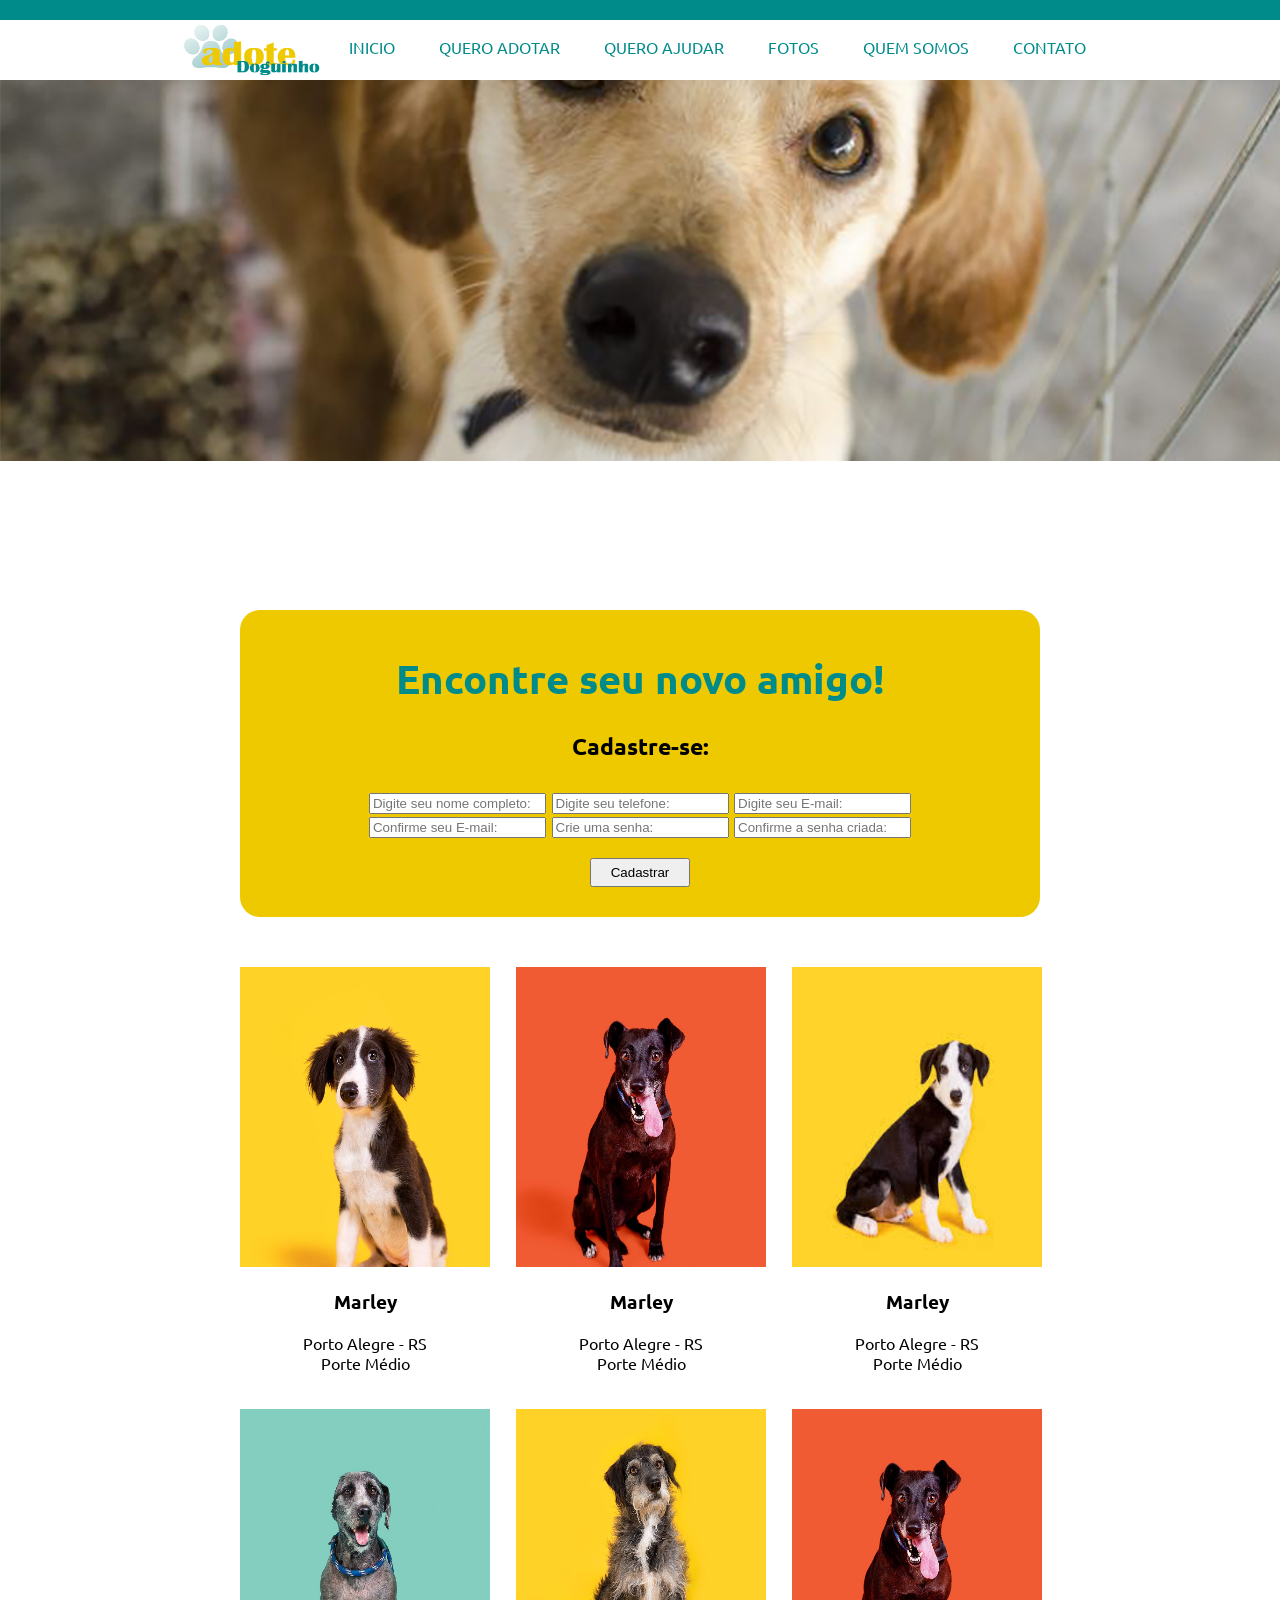
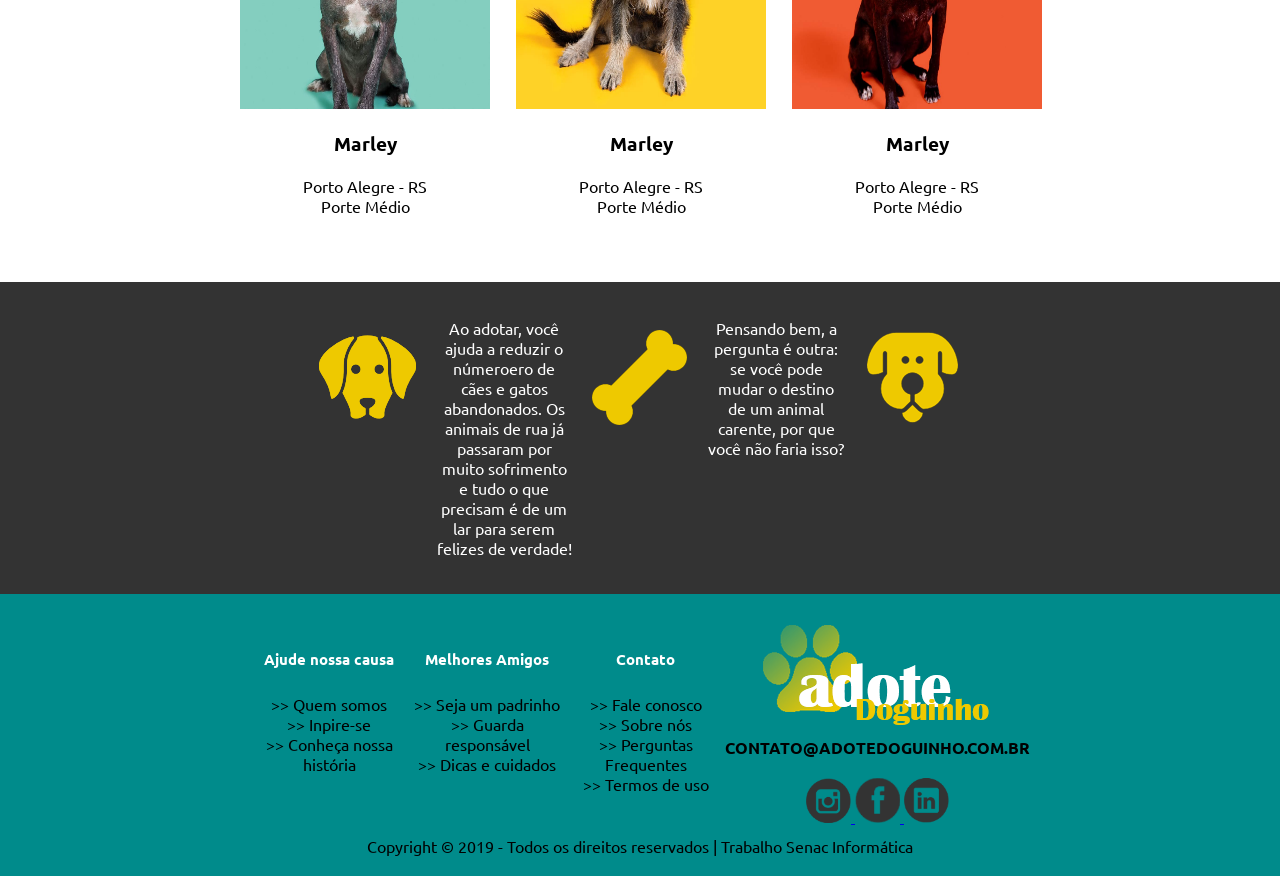
<file: index.html>
<!Doctype html>
<html lang="PT-br">
	<head>
		<meta charset="utf-8">
		<title>Adote um amigo</title>
		<link href="css/estilos.css" rel="stylesheet" type="text/css" />
	</head>
	
	<body>
		
		<nav class="menu">
		<div class="cabecalho"></div>
			<ul id="links">
				<img src="imagens/logo.png" class="logo"/>
				<li><a href="index.html"> inicio </a></li>
				<li><a href="quero_adotar.html"> quero adotar </a></li>
				<li><a href="quero_ajudar.html"> quero ajudar </a></li>
				<li><a href="fotosdogs.html"> fotos </a></li>
				<li><a href="quem_somos.html"> quem somos </a></li>
				<li><a href="contato.html"> contato </a></li>
			</ul>
		</nav>
				
		<header class="banner">
		</header>

		<div class="container">
			
				<div class="login">
				<h1> Encontre seu novo amigo!</h1>
				<h3>Cadastre-se:</h3>
				<form method="POST" name="logar" class="formlogar" action="entrar.php"> <!-- criar o arquivo php-->
					<input type="text" name="usuario" placeholder="Digite seu nome completo:"	/>
						
					<input type="text" name="telefone" placeholder="Digite seu telefone:" />
						
					<input type="email" name="email" placeholder="Digite seu E-mail:" />
						
					<input type="email" name="email" placeholder="Confirme seu E-mail:" />
						
					<input type="password" name="senha" placeholder="Crie uma senha:" />
						
					<input type="password" name="senha" placeholder="Confirme a senha criada:" />
						
					<input type="submit" id="cadastrar" name="submit" class="botao" value="Cadastrar"/>
				</form>
			</div>
			
			<div class="destaques">
				<section class="d">
						<div id="d1"> 
						<img src="imagens/duda.jpg" width="250px" height="300px"/>
						<h3>Marley</h3>
						<p>Porto Alegre - RS </br> Porte Médio</p>

					</div>
					<div id="d2"> 
						<img src="imagens/lua.jpg" width="250px" height="300px"/>
						<h3>Marley</h3>
						<p>Porto Alegre - RS </br> Porte Médio</p>

					</div>
					<div id="d3"> 
						<img src="imagens/adan.jpg" width="250px" height="300px"/>
						<h3>Marley</h3>
						<p>Porto Alegre - RS </br> Porte Médio</p>

					</div>
				</section>
				<section class="d">
					<div id="d4"> 
						<img src="imagens/jorge.jpg" width="250px" height="300px"/>
						<h3>Marley</h3>
						<p>Porto Alegre - RS </br> Porte Médio</p>

					</div>
					<div id="d5"> 
						<img src="imagens/york.jpg" width="250px" height="300px"/>
						<h3>Marley</h3>
						<p>Porto Alegre - RS </br> Porte Médio</p>

					</div>
					<div id="d6"> 
						<img src="imagens/lua.jpg" width="250px" height="300px" />
						<h3>Marley</h3>
						<p>Porto Alegre - RS </br> Porte Médio</p>

					</div>
				</section>
			</div>
				
		</div>
		
		<section class="concientizacao">
			<div class="con1">
				<img src="imagens/ico1.png" width="100px" height="150px"/>
			</div>
			<div class="con1">
				<p>Ao adotar, você ajuda a reduzir o númeroero de cães e gatos abandonados. Os animais de rua já passaram por muito sofrimento e tudo o que precisam é de um lar para serem felizes de verdade!</p>
			</div>
			<div class="con1">
				<img src="imagens/ico2.png"/>
			</div>
			<div class="con1">
				<p>Pensando bem, a pergunta é outra: se você pode mudar o destino de um animal carente, por que você não faria isso?</p>
			</div>
			<div class="con1">
				<img src="imagens/ico3.png"/>
			</div>
		</section>
		
		<footer class="rodape">
		
			<section class="colunasrod">
				<div class="c1">
					<h5>Ajude nossa causa</h5>
					<p> >> Quem somos </br>
						>> Inpire-se </br>
						>> Conheça nossa história </br>
					</p>
				</div>
				<div class="c1">
					<h5>Melhores Amigos</h5>
					<p> >> Seja um padrinho </br>
						>> Guarda responsável </br>
						>> Dicas e cuidados </br>
					</p>
				</div>
				<div class="c1">
					<h5>Contato</h5>
					<p> >> Fale conosco </br>
						>> Sobre nós </br>
						>> Perguntas Frequentes </br>
						>> Termos de uso  </br>
					</p>
				</div>
				<div class="c1">
					<img src="imagens/logob.png"/>
					<h4>CONTATO@ADOTEDOGUINHO.COM.BR</h4>
					<a href="https://www.instagram.com/">
					<img src="imagens/insta.png" width="45px" height="45px"/>
					</a>
					<a href="https://www.facebook.com/">
					<img src="imagens/face.png" width="45px" height="45px"/>
					</a>
					<a href="https://www.linkedin.com/feed/">
					<img src="imagens/link.png" width="45px" height="45px"/>
					</a>
		
				</div>
			</section>
			Copyright &copy; 2019 - Todos os direitos reservados | Trabalho Senac Informática
		</footer>
				
	</body>
</html>
</file>
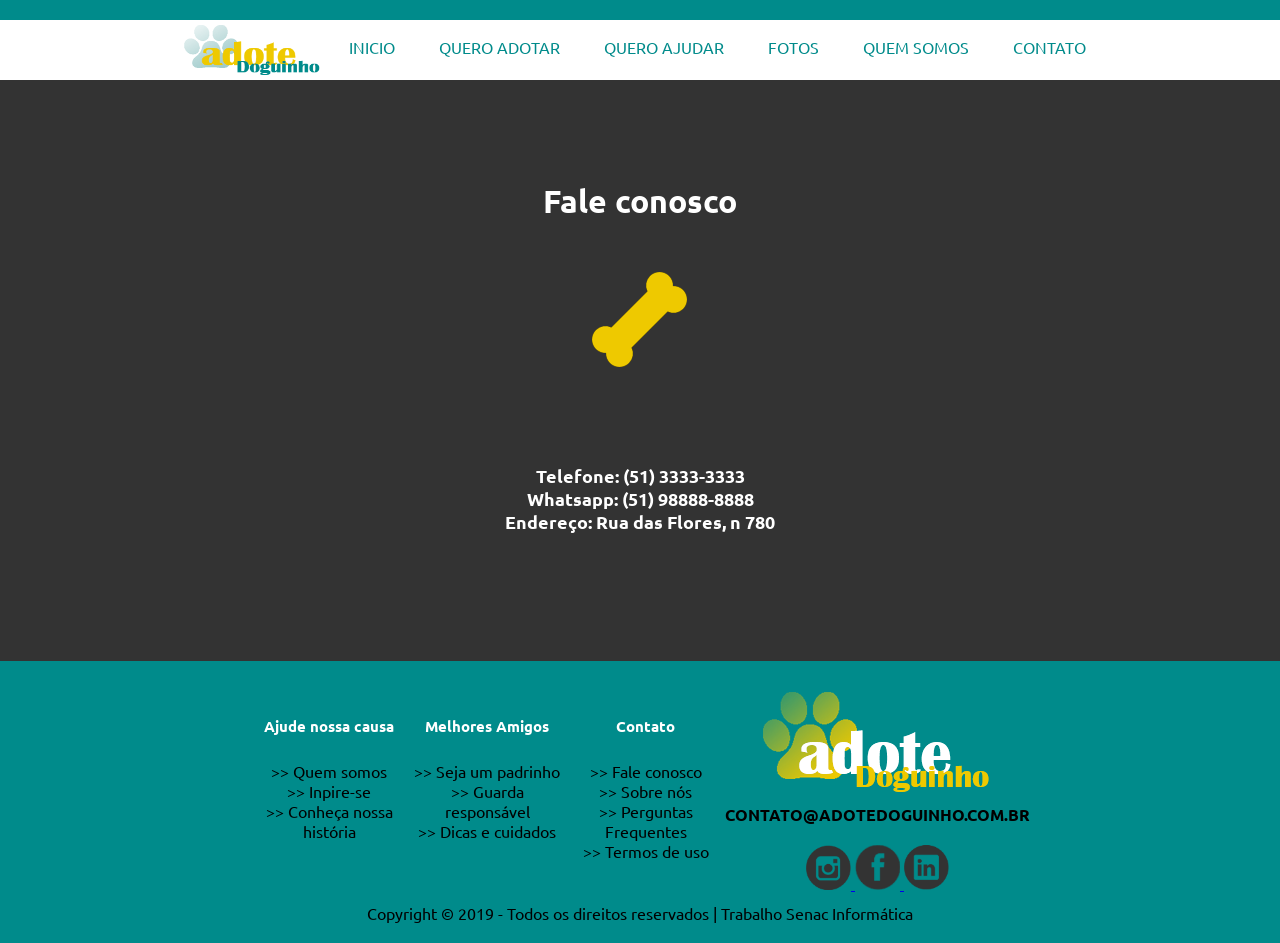
<file: contato.html>
<!Doctype html>
<html lang="PT-br">
	<head>
		<meta charset="utf-8">
		<title>Adote Doguinho</title>
		<link href="css/estilos.css" rel="stylesheet" type="text/css" />
	</head>
	
	<body>
		
		<nav class="menu">
		<div class="cabecalho"></div>
			<ul id="links">
				<img src="imagens/logo.png" class="logo"/>
				<li><a href="index.html"> inicio </a></li>
				<li><a href="quero_adotar.html"> quero adotar </a></li>
				<li><a href="quero_ajudar.html"> quero ajudar </a></li>
				<li><a href="fotosdogs.html"> fotos </a></li>
				<li><a href="quem_somos.html"> quem somos </a></li>
				<li><a href="contato.html"> contato </a></li>
			</ul>
		</nav>
				
		<div class="contato">
			
			<h1> Fale conosco </h1>
			
			<section class="sessaocontato">
				<div id="foto">
					<img src="imagens\ico2.png"/>
				</div>
				<div id="dados">
					<h3>Telefone: (51) 3333-3333 </br> 
						Whatsapp: (51) 98888-8888 </br> 
						Endereço: Rua das Flores, n 780</h3>
				</div>
			
			</section>
							
		</div>
				
		<footer class="rodape">
		
			<section class="colunasrod">
				<div class="c1">
					<h5>Ajude nossa causa</h5>
					<p> >> Quem somos </br>
						>> Inpire-se </br>
						>> Conheça nossa história </br>
					</p>
				</div>
				<div class="c1">
					<h5>Melhores Amigos</h5>
					<p> >> Seja um padrinho </br>
						>> Guarda responsável </br>
						>> Dicas e cuidados </br>
					</p>
				</div>
				<div class="c1">
					<h5>Contato</h5>
					<p> >> Fale conosco </br>
						>> Sobre nós</br>
						>> Perguntas Frequentes </br>
						>> Termos de uso  </br>
					</p>
				</div>
				<div class="c1">
					<img src="imagens/logob.png"/>
					<h4>CONTATO@ADOTEDOGUINHO.COM.BR</h4>
					<a href="https://www.instagram.com/">
					<img src="imagens/insta.png" width="45px" height="45px"/>
					</a>
					<a href="https://www.facebook.com/">
					<img src="imagens/face.png" width="45px" height="45px"/>
					</a>
					<a href="https://www.linkedin.com/feed/">
					<img src="imagens/link.png" width="45px" height="45px"/>
					</a>
		
				</div>
			</section>
			Copyright &copy; 2019 - Todos os direitos reservados | Trabalho Senac Informática
		</footer>
				
	</body>
</html>
</file>
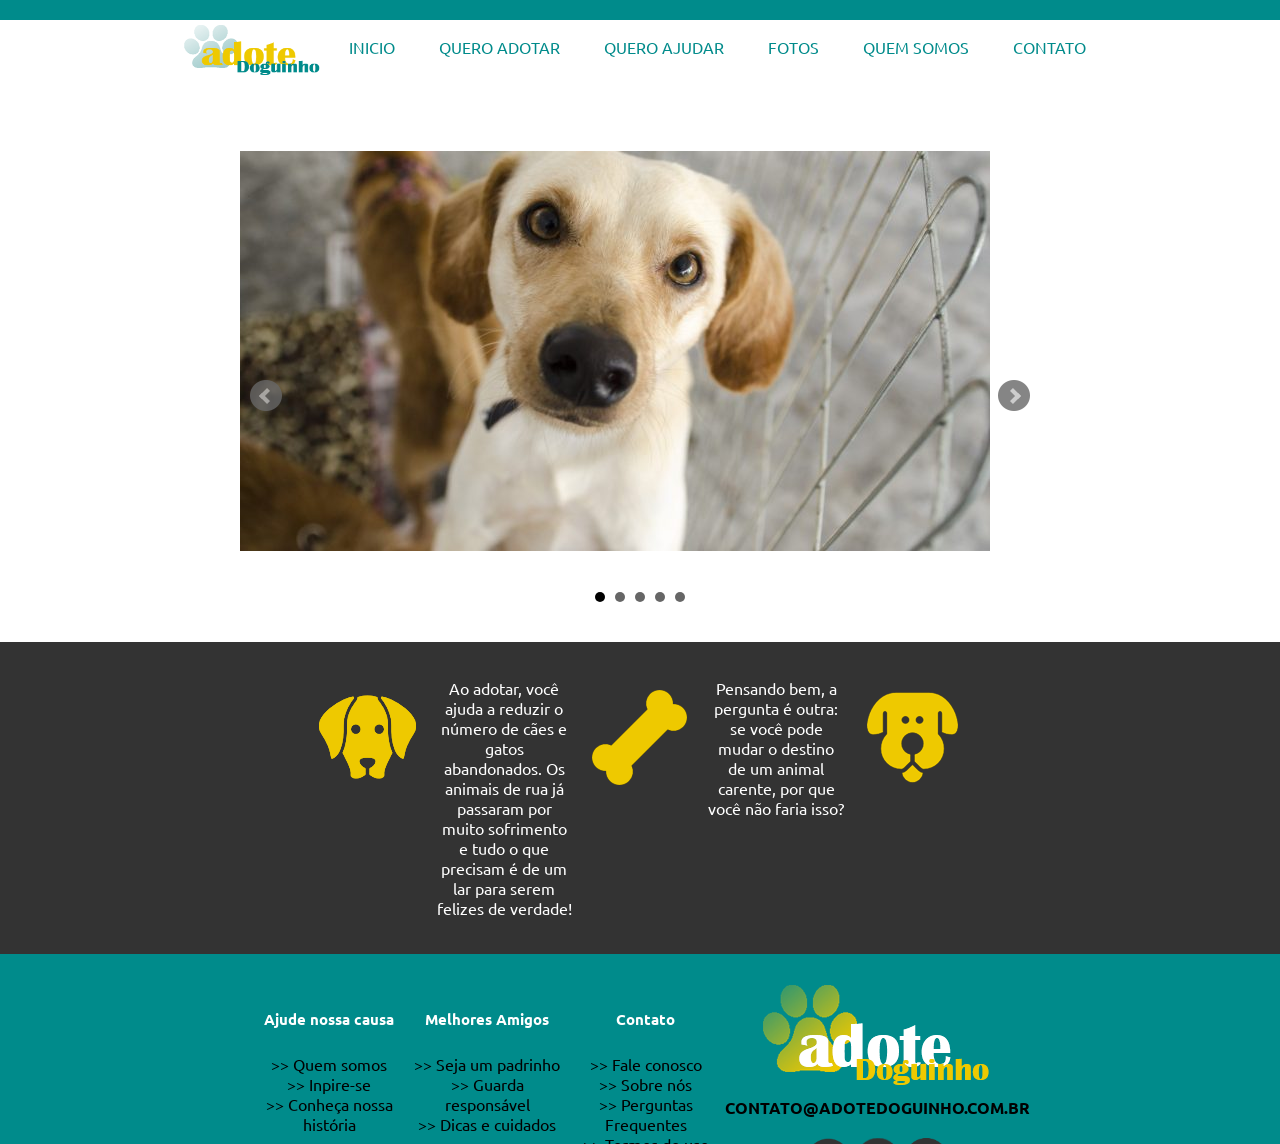
<file: fotosdogs.html>
<!Doctype html>
<html lang="PT-br">
	<head>
		<meta charset="utf-8">
		<title>Adote um amigo</title>
		<link href="css/estilos.css" rel="stylesheet" type="text/css" />
		<link href="css/jquery.bxslider.css" rel="stylesheet" type="text/css" />
		<script src="https://code.jquery.com/jquery-3.3.1.min.js"></script>
		<script src="js/jquery.bxslider.min.js"></script>
	</head>
	
	<body>
		
		<nav class="menu">
		<div class="cabecalho"></div>
			<ul id="links">
				<img src="imagens/logo.png" class="logo"/>
				<li><a href="index.html"> inicio </a></li>
				<li><a href="quero_adotar.html"> quero adotar </a></li>
				<li><a href="quero_ajudar.html"> quero ajudar </a></li>
				<li><a href="fotosdogs.html"> fotos </a></li>
				<li><a href="quem_somos.html"> quem somos </a></li>
				<li><a href="contato.html"> contato </a></li>
			</ul>
		</nav>


		<div class="container">
		 <div class="carrosel">	
			<ul class="bxslider">
				<li><img src="imagens/slider1.jpg" /></li>
				<li><img src="imagens/slider2.jpg" /></li>
				<li><img src="imagens/slider3.jpg" /></li>
				<li><img src="imagens/slider4.jpg" /></li>
				<li><img src="imagens/slider5.jpg" /></li>
			</ul>
		</div>	
				
		</div>
		
		<section class="concientizacao">
			<div class="con1">
				<img src="imagens/ico1.png" width="100px" height="150px"/>
			</div>
			<div class="con1">
				<p>Ao adotar, você ajuda a reduzir o número de cães e gatos abandonados. Os animais de rua já passaram por muito sofrimento e tudo o que precisam é de um lar para serem felizes de verdade!</p>
			</div>
			<div class="con1">
				<img src="imagens/ico2.png"/>
			</div>
			<div class="con1">
				<p>Pensando bem, a pergunta é outra: se você pode mudar o destino de um animal carente, por que você não faria isso?</p>
			</div>
			<div class="con1">
				<img src="imagens/ico3.png"/>
			</div>
		</section>
		
		<footer class="rodape">
		
			<section class="colunasrod">
				<div class="c1">
					<h5>Ajude nossa causa</h5>
					<p> >> Quem somos </br>
						>> Inpire-se </br>
						>> Conheça nossa história </br>
					</p>
				</div>
				<div class="c1">
					<h5>Melhores Amigos</h5>
					<p> >> Seja um padrinho </br>
						>> Guarda responsável </br>
						>> Dicas e cuidados </br>
					</p>
				</div>
				<div class="c1">
					<h5>Contato</h5>
					<p> >> Fale conosco </br>
						>> Sobre nós </br>
						>> Perguntas Frequentes </br>
						>> Termos de uso  </br>
					</p>
				</div>
				<div class="c1">
					<img src="imagens/logob.png"/>
					<h4>CONTATO@ADOTEDOGUINHO.COM.BR</h4>
					<a href="https://www.instagram.com/">
					<img src="imagens/insta.png" width="45px" height="45px"/>
					</a>
					<a href="https://www.facebook.com/">
					<img src="imagens/face.png" width="45px" height="45px"/>
					</a>
					<a href="https://www.linkedin.com/feed/">
					<img src="imagens/link.png" width="45px" height="45px"/>
					</a>
		
				</div>
			</section>
			Copyright &copy; 2019 - Todos os direitos reservados | Trabalho Senac Informática
		</footer>
				
		
		<script type="text/javascript">
			$('.bxslider').bxSlider({
				auto: true,
				pause: 8000,
				speed: 1000,
			});;
		</script>
		
	</body>
</html>
</file>
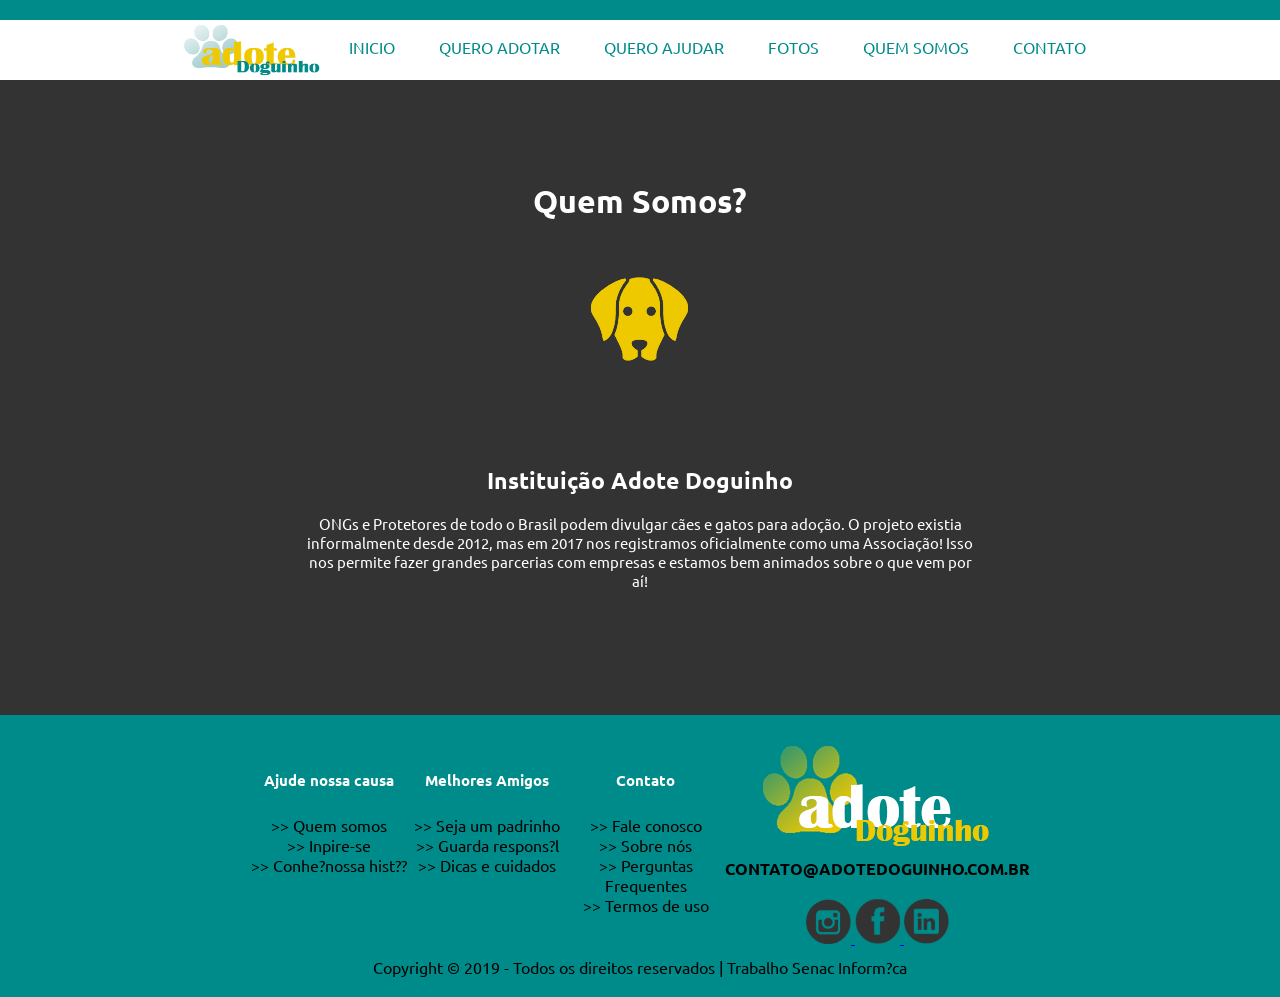
<file: quem_somos.html>
<!Doctype html>
<html lang="PT-br">
	<head>
		<meta charset="utf-8">
		<title>Adote Doguinho</title>
		<link href="css/estilos.css" rel="stylesheet" type="text/css" />
	</head>
	
	<body>
		
		<nav class="menu">
		<div class="cabecalho"></div>
			<ul id="links">
				<img src="imagens/logo.png" class="logo"/>
				<li><a href="index.html"> inicio </a></li>
				<li><a href="quero_adotar.html"> quero adotar </a></li>
				<li><a href="quero_ajudar.html"> quero ajudar </a></li>
				<li><a href="fotosdogs.html"> fotos </a></li>
				<li><a href="quem_somos.html"> quem somos </a></li>
				<li><a href="contato.html"> contato </a></li>
			</ul>
		</nav>
				
		<div class="contato">
			
			<h1> Quem Somos? </h1>
			
			<section class="sessaocontato">
				<div id="foto">
					<img src="imagens\ico1.png"/>
				</div>
				<div id="dados">
					<h2>Instituição Adote Doguinho </h2> 
					<p>ONGs e Protetores de todo o Brasil podem divulgar cães e gatos para adoção. O projeto existia informalmente desde 2012, mas em 2017 nos registramos oficialmente como uma Associação! Isso nos permite fazer grandes parcerias com empresas e estamos bem animados sobre o que vem por aí!</p>
				</div>
			
			</section>
							
		</div>
				
		<footer class="rodape">
		
			<section class="colunasrod">
				<div class="c1">
					<h5>Ajude nossa causa</h5>
					<p> >> Quem somos </br>
						>> Inpire-se </br>
						>> Conhe?nossa hist?? </br>
					</p>
				</div>
				<div class="c1">
					<h5>Melhores Amigos</h5>
					<p> >> Seja um padrinho </br>
						>> Guarda respons?l </br>
						>> Dicas e cuidados </br>
					</p>
				</div>
				<div class="c1">
					<h5>Contato</h5>
					<p> >> Fale conosco </br>
						>> Sobre nós</br>
						>> Perguntas Frequentes </br>
						>> Termos de uso  </br>
					</p>
				</div>
				<div class="c1">
					<img src="imagens/logob.png"/>
					<h4>CONTATO@ADOTEDOGUINHO.COM.BR</h4>
					<a href="https://www.instagram.com/">
					<img src="imagens/insta.png" width="45px" height="45px"/>
					</a>
					<a href="https://www.facebook.com/">
					<img src="imagens/face.png" width="45px" height="45px"/>
					</a>
					<a href="https://www.linkedin.com/feed/">
					<img src="imagens/link.png" width="45px" height="45px"/>
					</a>
		
				</div>
			</section>
			Copyright &copy; 2019 - Todos os direitos reservados | Trabalho Senac Inform?ca
		</footer>
				
	</body>
</html>
</file>
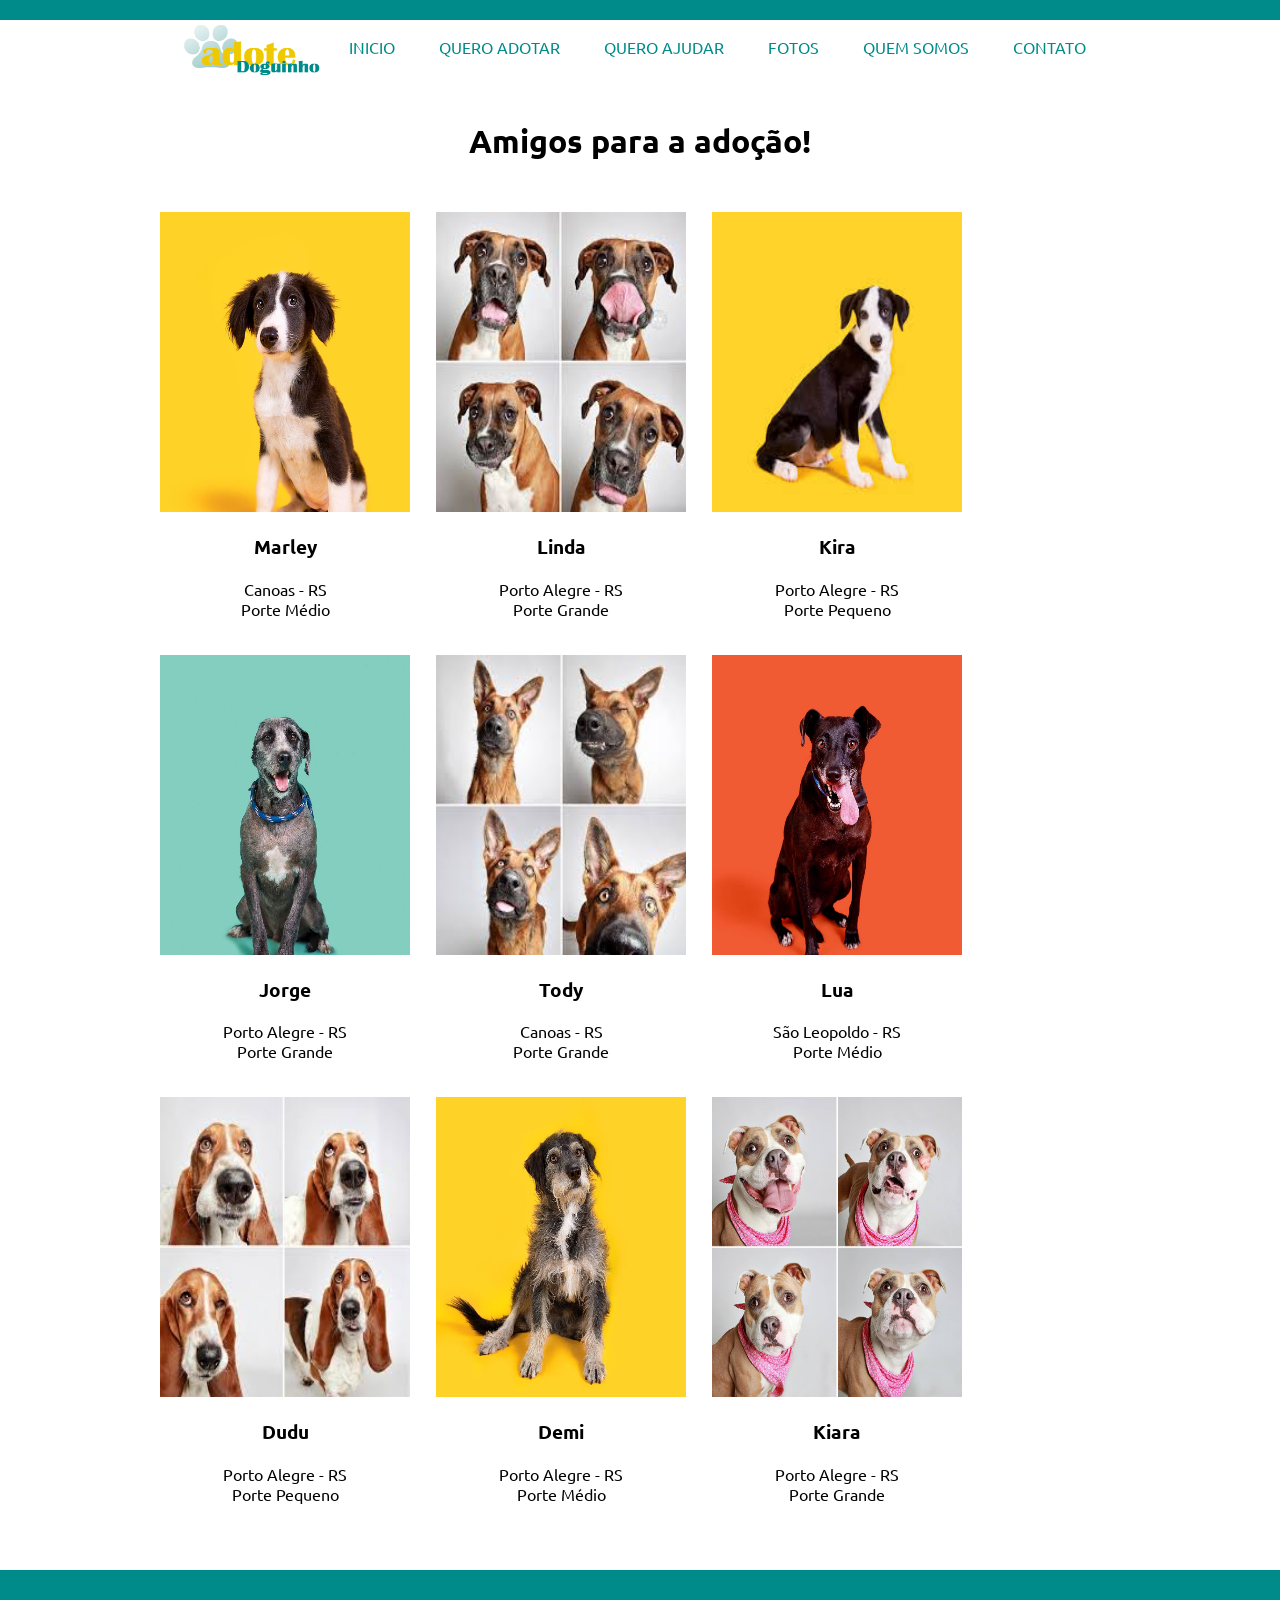
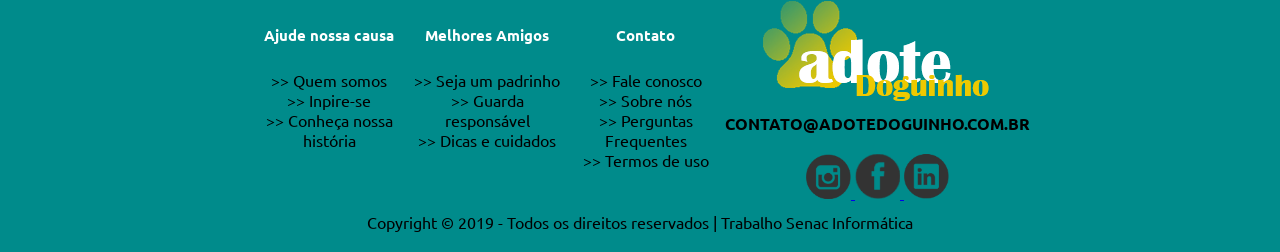
<file: quero_adotar.html>
<!Doctype html>
<html lang="PT-br">
	<head>
		<meta charset="utf-8">
		<title>Adote um amigo</title>
		<link href="css/estilos.css" rel="stylesheet" type="text/css" />
	</head>
	
	<body>
		
		<nav class="menu">
		<div class="cabecalho"></div>
			<ul id="links">
				<img src="imagens/logo.png" class="logo"/>
				<li><a href="index.html"> inicio </a></li>
				<li><a href="quero_adotar.html"> quero adotar </a></li>
				<li><a href="quero_ajudar.html"> quero ajudar </a></li>
				<li><a href="fotosdogs.html"> fotos </a></li>
				<li><a href="quem_somos.html"> quem somos </a></li>
				<li><a href="contato.html"> contato </a></li>
			</ul>
		</nav>

		<div class="contadotar">
			<h1>Amigos para a adoção!</h1>
			
			<div class="destaques">
				<section class="d">
						<div id="d1"> 
						<img src="imagens/duda.jpg" width="250px" height="300px"/>
						<h3>Marley</h3>
						<p>Canoas - RS </br> Porte Médio</p>

					</div>
					<div id="d2"> 
						<img src="imagens/foto2q.jpg" width="250px" height="300px"/>
						<h3>Linda</h3>
						<p>Porto Alegre - RS </br> Porte Grande</p>

					</div>
					<div id="d3"> 
						<img src="imagens/adan.jpg" width="250px" height="300px"/>
						<h3>Kira</h3>
						<p>Porto Alegre - RS </br> Porte Pequeno</p>

					</div>
				</section>
				<section class="d">
					<div id="d4"> 
						<img src="imagens/jorge.jpg" width="250px" height="300px"/>
						<h3>Jorge</h3>
						<p>Porto Alegre - RS </br> Porte Grande</p>

					</div>
					<div id="d5"> 
						<img src="imagens/kil.jpg" width="250px" height="300px"/>
						<h3>Tody</h3>
						<p>Canoas - RS </br> Porte Grande</p>

					</div>
					<div id="d6"> 
						<img src="imagens/lua.jpg" width="250px" height="300px" />
						<h3>Lua</h3>
						<p>São Leopoldo - RS </br> Porte Médio</p>

					</div>
				</section>
				<section class="d">
					<div id="d4"> 
						<img src="imagens/foto3q.jpg" width="250px" height="300px"/>
						<h3>Dudu</h3>
						<p>Porto Alegre - RS </br> Porte Pequeno</p>

					</div>
					<div id="d5"> 
						<img src="imagens/york.jpg" width="250px" height="300px"/>
						<h3>Demi</h3>
						<p>Porto Alegre - RS </br> Porte Médio</p>

					</div>
					<div id="d6"> 
						<img src="imagens/foto4q.jpg" width="250px" height="300px" />
						<h3>Kiara</h3>
						<p>Porto Alegre - RS </br> Porte Grande</p>

					</div>
				</section>
				
			</div>
		</div>
		
		<footer class="rodape">
		
			<section class="colunasrod">
				<div class="c1">
					<h5>Ajude nossa causa</h5>
					<p> >> Quem somos </br>
						>> Inpire-se </br>
						>> Conheça nossa história </br>
					</p>
				</div>
				<div class="c1">
					<h5>Melhores Amigos</h5>
					<p> >> Seja um padrinho </br>
						>> Guarda responsável </br>
						>> Dicas e cuidados </br>
					</p>
				</div>
				<div class="c1">
					<h5>Contato</h5>
					<p> >> Fale conosco </br>
						>> Sobre nós </br>
						>> Perguntas Frequentes </br>
						>> Termos de uso  </br>
					</p>
				</div>
				<div class="c1">
					<img src="imagens/logob.png"/>
					<h4>CONTATO@ADOTEDOGUINHO.COM.BR</h4>
					<a href="https://www.instagram.com/">
					<img src="imagens/insta.png" width="45px" height="45px"/>
					</a>
					<a href="https://www.facebook.com/">
					<img src="imagens/face.png" width="45px" height="45px"/>
					</a>
					<a href="https://www.linkedin.com/feed/">
					<img src="imagens/link.png" width="45px" height="45px"/>
					</a>
		
				</div>
			</section>
			Copyright &copy; 2019 - Todos os direitos reservados | Trabalho Senac Informática
		</footer>
				
	</body>
</html>
</file>
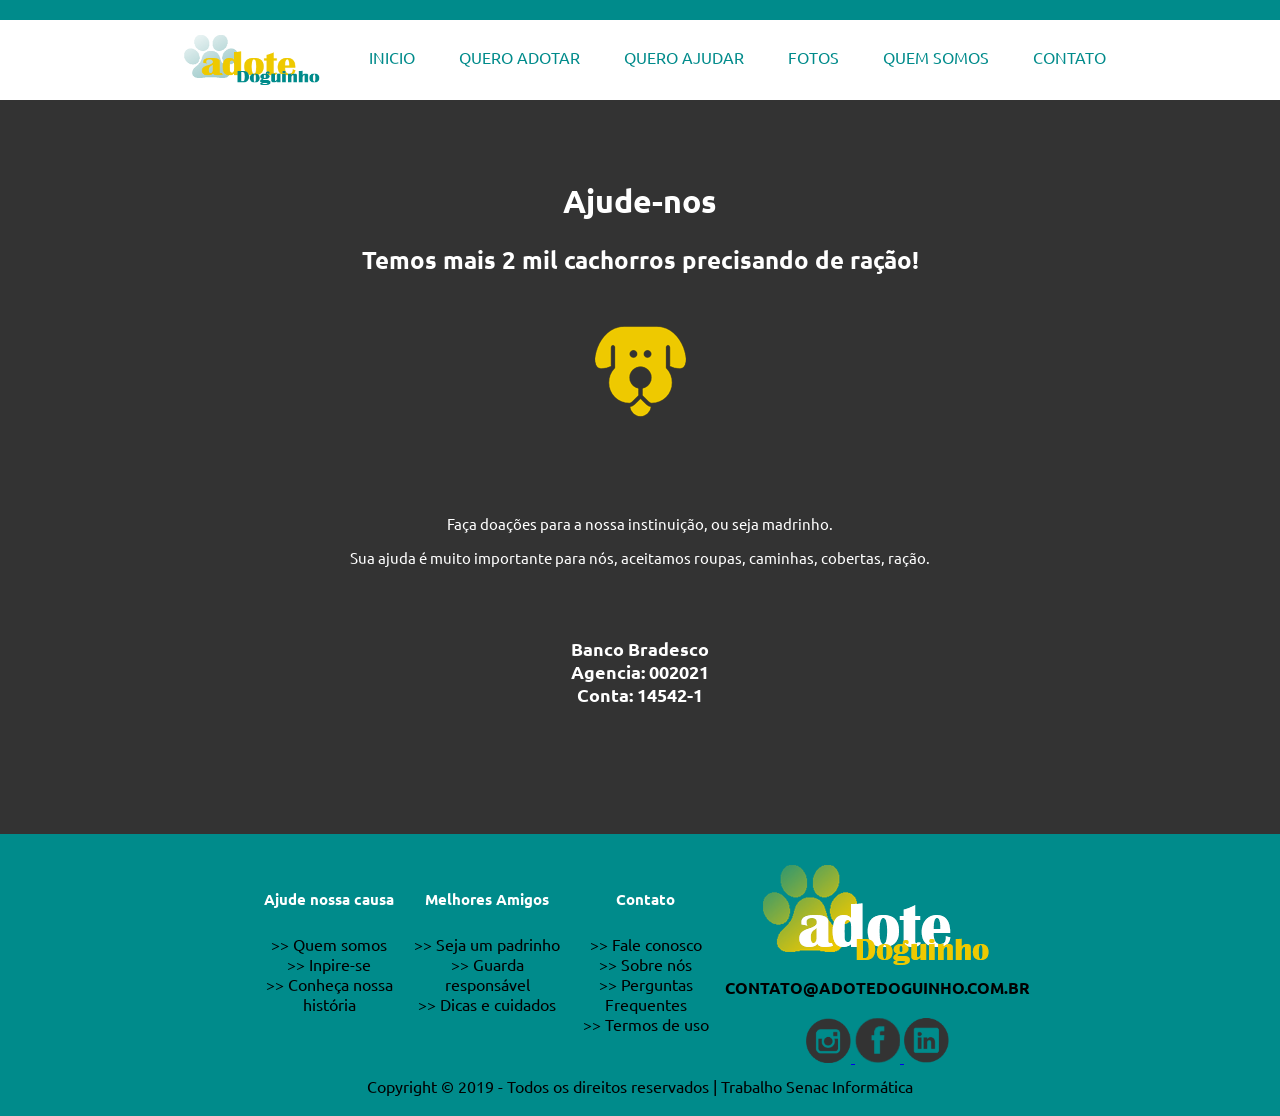
<file: quero_ajudar.html>
<!Doctype html>
<html lang="PT-br">
	<head>
		<meta charset="utf-8">
		<title>Adote Doguinho</title>
		<link href="css/estilos.css" rel="stylesheet" type="text/css" />
	</head>
	
	<body>
		
		<nav class="menu">
		<div class="cabecalho"></div>
			<ul id="links">
				<a href="index.html">
				<img src="imagens/logo.png" class="logo"/>
				</a>
				<li><a href="index.html"> inicio </a></li>
				<li><a href="quero_adotar.html"> quero adotar </a></li>
				<li><a href="quero_ajudar.html"> quero ajudar </a></li>
				<li><a href="fotosdogs.html"> fotos </a></li>
				<li><a href="quem_somos.html"> quem somos </a></li>
				<li><a href="contato.html"> contato </a></li>
			</ul>
		</nav>
				

		<div class="containerajudar">
			
			<h1> Ajude-nos </h1>
			<h2>Temos mais 2 mil cachorros precisando de ração! </h2> 
			<section class="sessaocontato">
				<div id="foto">
					<img src="imagens\ico3.png"/>
				</div>
				<div id="dados">
					
					<p>Faça doações para a nossa instinuição, ou seja madrinho.</p>
					<p>Sua ajuda é muito importante para nós, aceitamos roupas, caminhas, cobertas, ração.</p>
					</br></br>
					<h3>Banco Bradesco </br>
						Agencia: 002021 </br>
						Conta: 14542-1</h3>
				</div>
			
			</section>
	
				
		</div>
		
		
		<footer class="rodape">
		
			<section class="colunasrod">
				<div class="c1">
					<h5>Ajude nossa causa</h5>
					<p> >> Quem somos </br>
						>> Inpire-se </br>
						>> Conheça nossa história </br>
					</p>
				</div>
				<div class="c1">
					<h5>Melhores Amigos</h5>
					<p> >> Seja um padrinho </br>
						>> Guarda responsável </br>
						>> Dicas e cuidados </br>
					</p>
				</div>
				<div class="c1">
					<h5>Contato</h5>
					<p> >> Fale conosco </br>
						>> Sobre nós </br>
						>> Perguntas Frequentes </br>
						>> Termos de uso  </br>
					</p>
				</div>
				<div class="c1">
					<img src="imagens/logob.png"/>
					<h4>CONTATO@ADOTEDOGUINHO.COM.BR</h4>
					<a href="https://www.instagram.com/">
					<img src="imagens/insta.png" width="45px" height="45px"/>
					</a>
					<a href="https://www.facebook.com/">
					<img src="imagens/face.png" width="45px" height="45px"/>
					</a>
					<a href="https://www.linkedin.com/feed/">
					<img src="imagens/link.png" width="45px" height="45px"/>
					</a>
		
				</div>
			</section>
			Copyright &copy; 2019 - Todos os direitos reservados | Trabalho Senac Informática
		</footer>
				
	</body>
</html>
</file>
<file: css/estilos.css>
@import url('https://fonts.googleapis.com/css?family=Ubuntu');

body{
	margin: 0;	
	background-color: #fff;
	font-family: 'Ubuntu', serif;
}
.cabecalho{
	height: 20px;
	background-color: #008b8b;
	
}

.menu{
	background-color: #FFF;
	text-transform: uppercase;
	position: fixed;
	width: 100%;
	top: 0;
	
}
.menu ul{
	margin: 0;
	padding: 0;
	list-style-type: none;
	text-align: center;
}
.menu li{
	display: inline;
}
.menu a{
	display: inline-block;
	color: #008b8b;
	padding: 10px 20px;
	text-decoration: none;
}
.menu a:hover{
	background-color: #EEC900;
	color: #fff;
}
.logo{
	height:60px;
	width: 150px;
	vertical-align: middle;
}
.banner{
	height: 600px;
	background-image: url(../imagens/banner.jpg);
	margin: 0;
	background-repeat: no-repeat;
	background-size:100%;
}

.container{
	width: 800px;
	margin: auto;
}
.contAjuda{
	width: 960px;
	height: 600px;
	margin: auto;
}
.contadotar{
	padding-top: 100px;
	width: 960px;
	margin: auto;
	text-align: center;
}

.login{
	margin: 10px auto;
	background-color: #EEC900;
	text-align: center;
	border-radius: 20px;
	font-weight: bold;
	padding: 15px 0;
	font-size: 20px;
}
.login h1{
	color: #008b8b;
}

.formlogar{
	width: 70%;
	display: block;
	margin: 10px auto;
	resize: none;
	font-size: 20px;
	font-family: 'Noto Sans KR', sans-serif;
	padding: 5px;
}
.botao {
	width: 100px;
	padding: 5px;
	margin-top: 20px;
}
.destaques{
	margin-top: 50px;
	margin-bottom: 50px;
}
.d{
	display: flex;
	margin: auto;
	margin-bottom: 20px;
	flex: 1
}
#d1, #d2, #d3, #d4, #d5, #d6{
	width: 250px;
	text-align: center;
}
#d2, #d5{
	margin: 0 26px;
}
.concientizacao{
	background-color: #333333;
	color: #fff;
	display: flex;
	padding: 20px 300px;
}
.carrosel{
	margin-top: 150px;
}
.con1{
	flex: 1;
	text-align: center;
}
.rodape{
	background-color: #008b8b;
	text-align: center;
	padding: 20px 0;
}
.colunasrod{
	display: flex;
	padding: 0 250px;
}
.colunasrod h5{
	color: #fff;
	font-size: 15px;
}
.colunasrod h4{
	margin: 0;
	padding-bottom: 20px;
}
.c1{
	flex: 1;
	padding: 10px 0;
}
.contato, .containerajudar{
	background-color: #333333;
	padding-top: 160px;
	padding-bottom: 60px;
	text-align: center;
	color: #fff;
}
.sessaocontato{
	margin: auto;
}
#fotos, #dados{
	padding: 50px 300px;
	font-size: 15px;
}

@media screen and (max-width: 768px) {
	.container, .contAjuda, .contato, .contadotar{
		width: 100%;
	}
	.banner{
		background-image: none;
		height: auto;
	}
	.flex{
		display: block;
	}
}/* fim do media query */
</file>
